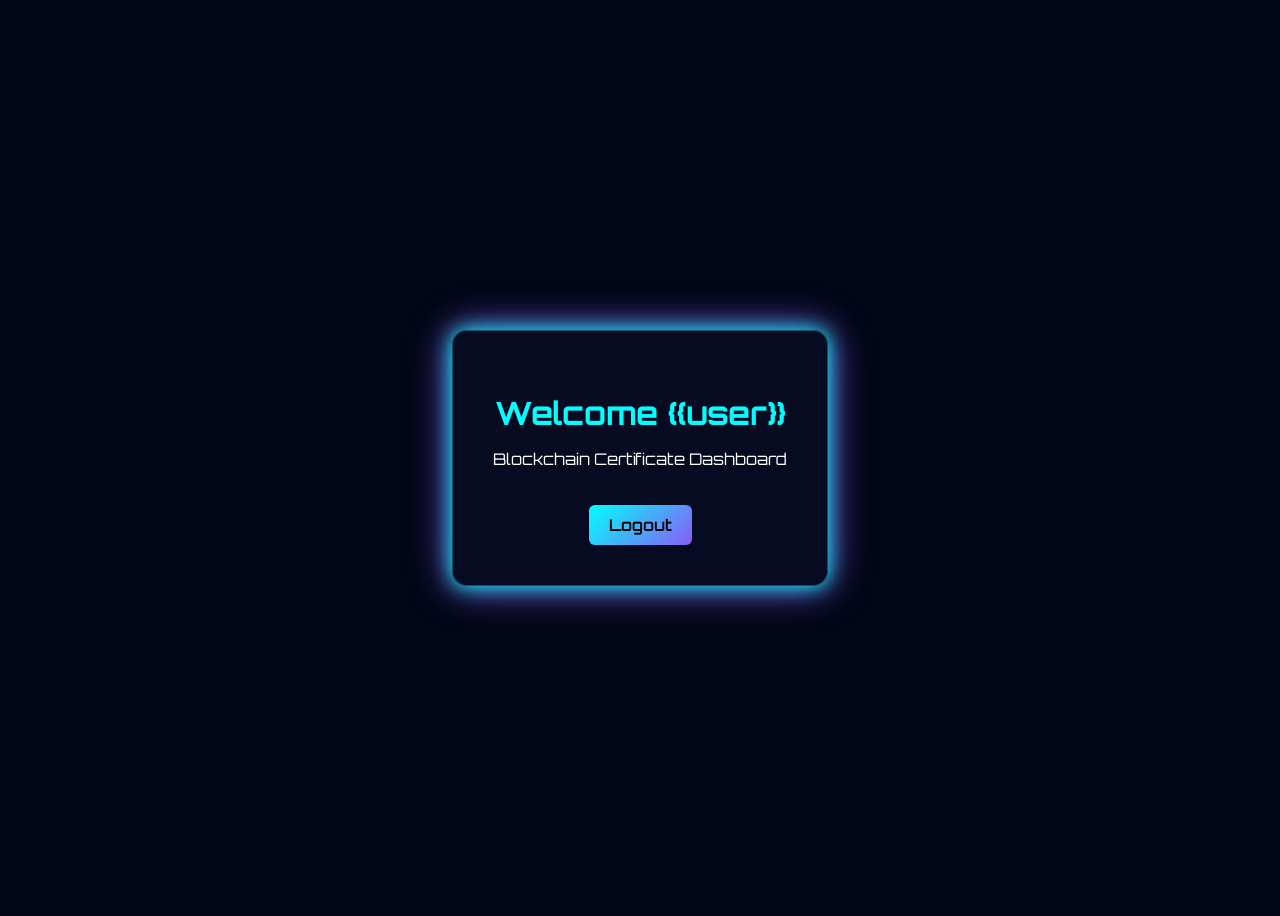
<file: backend/templates/dashboard.html>
<!DOCTYPE html>
<html>
<head>

<title>Dashboard</title>

<link href="https://fonts.googleapis.com/css2?family=Orbitron:wght@400;600&display=swap" rel="stylesheet">

<style>

body{

background:#020617;
color:white;
font-family:'Orbitron',sans-serif;

display:flex;
justify-content:center;
align-items:center;

height:100vh;

}

.panel{

padding:40px;

background:rgba(10,15,40,0.7);

border-radius:15px;

border:1px solid rgba(0,255,255,0.3);

box-shadow:

0 0 20px #00ffff,
0 0 40px #8b5cf6;

text-align:center;

}

h1{

color:#00ffff;

margin-bottom:15px;

}

a{

display:inline-block;
margin-top:20px;
padding:10px 20px;

background:linear-gradient(135deg,#00ffff,#8b5cf6);

border-radius:6px;

color:black;
font-weight:600;
text-decoration:none;

}

</style>

</head>

<body>

<div class="panel">

<h1>Welcome {{user}}</h1>

<p>Blockchain Certificate Dashboard</p>

<a href="/logout">Logout</a>

</div>

</body>
</html>
</file>
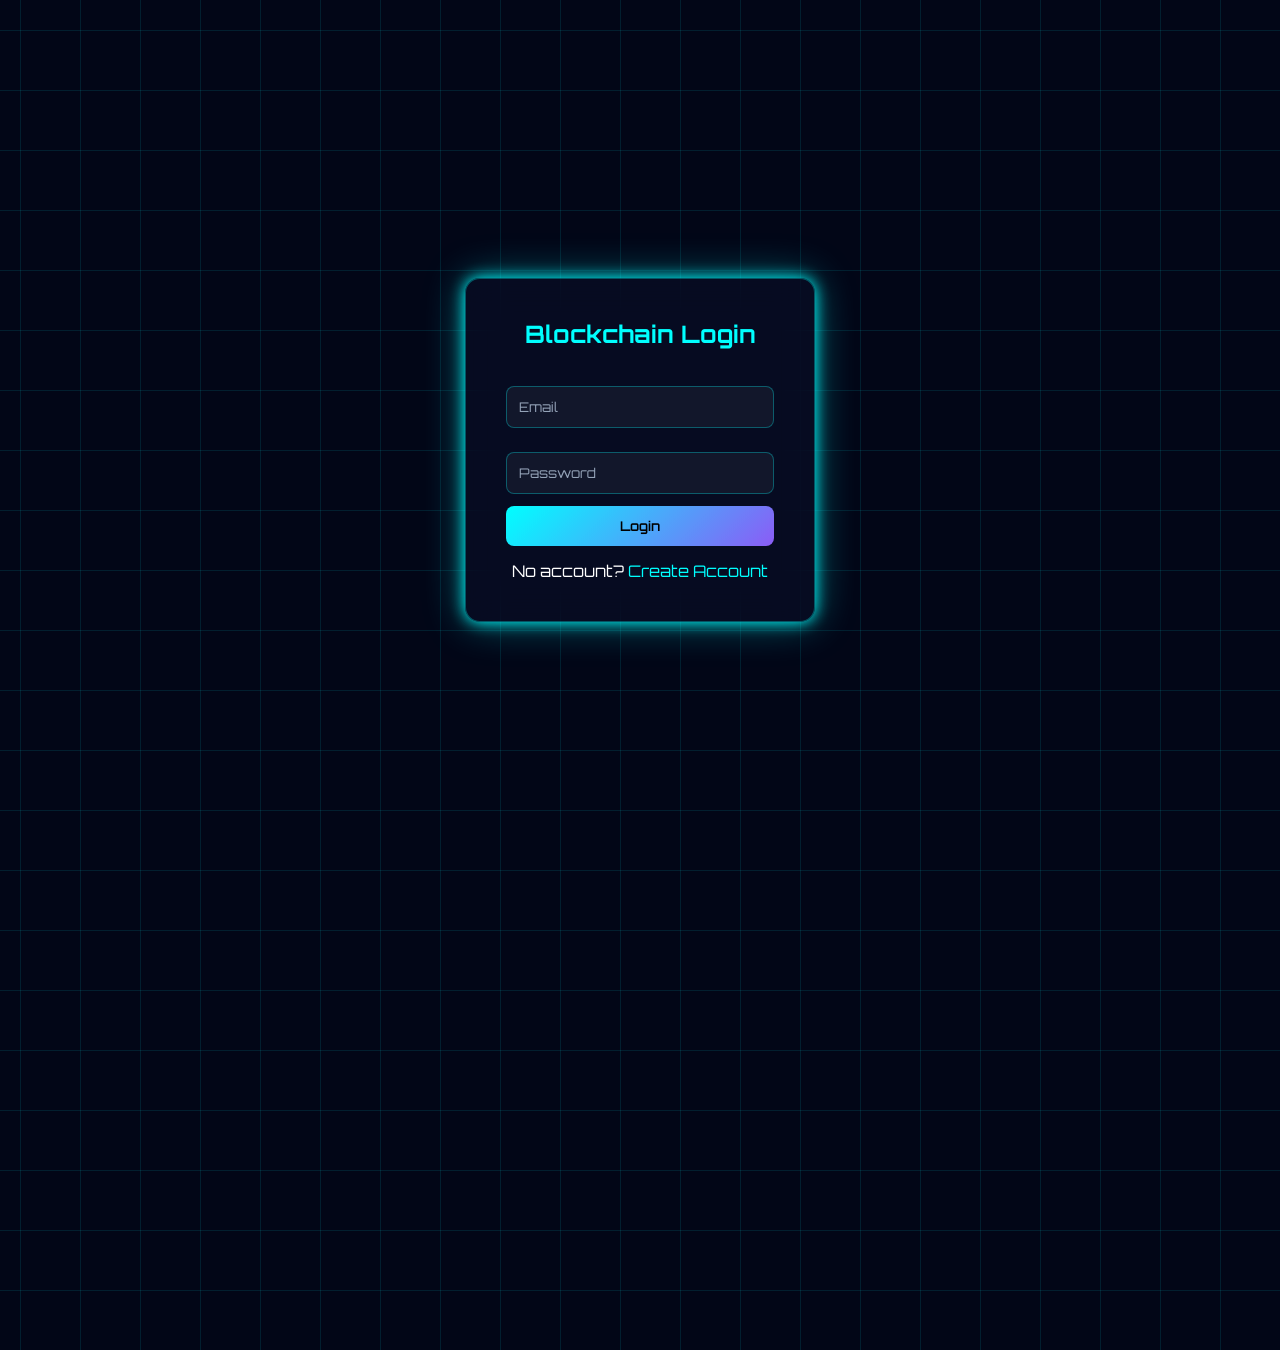
<file: backend/templates/login.html>
<!DOCTYPE html>
<html>
<head>

<title>Login</title>

<link href="https://fonts.googleapis.com/css2?family=Orbitron:wght@400;600&display=swap" rel="stylesheet">

<style>

*{
margin:0;
padding:0;
box-sizing:border-box;
font-family:'Orbitron',sans-serif;
}

/* Background */

body{

height:100vh;
display:flex;
justify-content:center;
align-items:center;

background:#020617;
overflow:hidden;

}

/* Blockchain grid background */

body::before{

content:"";
position:absolute;
width:200%;
height:200%;

background-image:
linear-gradient(rgba(0,255,255,0.1) 1px,transparent 1px),
linear-gradient(90deg,rgba(0,255,255,0.1) 1px,transparent 1px);

background-size:60px 60px;

animation:gridMove 12s linear infinite;

}

@keyframes gridMove{

0%{
transform:translate(0,0);
}

100%{
transform:translate(-60px,-60px);
}

}

/* Glass card */

.card{

position:relative;
width:350px;
padding:40px;

background:rgba(10,15,40,0.6);
border-radius:15px;

backdrop-filter:blur(20px);

border:1px solid rgba(0,255,255,0.3);

box-shadow:

0 0 15px #00ffff,
0 0 40px rgba(0,255,255,0.4);

color:white;

}

.card h2{

text-align:center;
margin-bottom:25px;
color:#00ffff;

}

/* Inputs */

input{

width:100%;
padding:12px;
margin:12px 0;

background:rgba(255,255,255,0.05);
border:1px solid rgba(0,255,255,0.3);

border-radius:8px;

color:white;
outline:none;

transition:0.3s;

}

input::placeholder{

color:#94a3b8;

}

input:focus{

box-shadow:

0 0 10px #00ffff,
0 0 20px #8b5cf6;

border-color:#8b5cf6;

}

/* Button */

button{

width:100%;
padding:12px;

border:none;
border-radius:8px;

background:linear-gradient(135deg,#00ffff,#8b5cf6);

color:black;
font-weight:600;

cursor:pointer;

transition:0.3s;

}

button:hover{

box-shadow:

0 0 15px #00ffff,
0 0 30px #8b5cf6;

transform:scale(1.05);

}

p{

text-align:center;
margin-top:15px;

}

a{

color:#00ffff;
text-decoration:none;

}

</style>

</head>

<body>

<div class="card">

<h2>Blockchain Login</h2>

<form method="POST">

<input type="email" name="email" placeholder="Email">

<input type="password" name="password" placeholder="Password">

<button type="submit">Login</button>

</form>

<p>No account? <a href="/signup">Create Account</a></p>

</div>

</body>
</html>
</file>
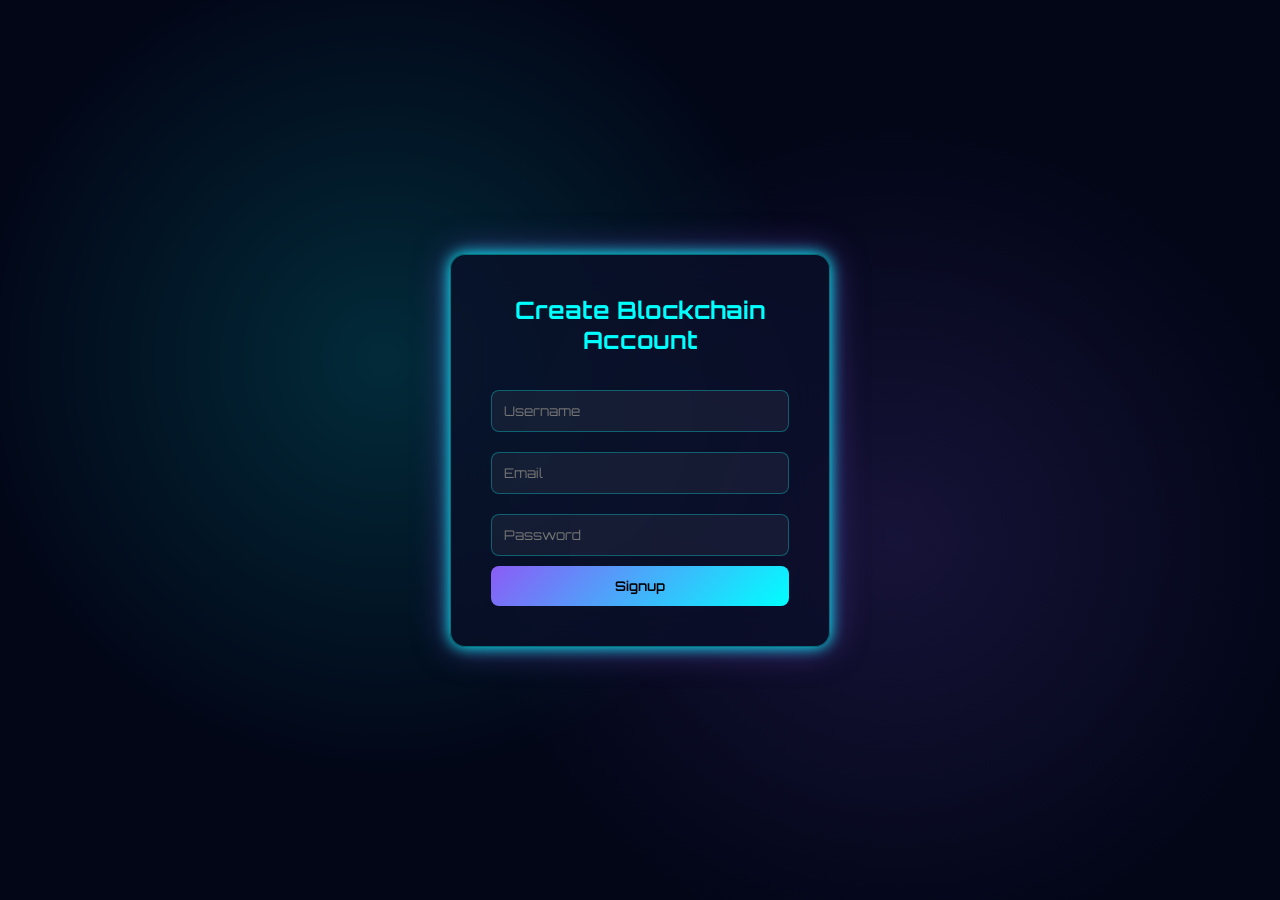
<file: backend/templates/signup.html>
<!DOCTYPE html>
<html>
<head>

<title>Signup</title>

<link href="https://fonts.googleapis.com/css2?family=Orbitron:wght@400;600&display=swap" rel="stylesheet">

<style>

*{
margin:0;
padding:0;
box-sizing:border-box;
font-family:'Orbitron',sans-serif;
}

body{

height:100vh;
display:flex;
justify-content:center;
align-items:center;

background:#020617;

}

/* animated gradient glow */

body::before{

content:"";
position:absolute;
width:100%;
height:100%;

background:radial-gradient(circle at 30% 40%,rgba(0,255,255,0.15),transparent 40%),
radial-gradient(circle at 70% 60%,rgba(139,92,246,0.15),transparent 40%);

animation:glowMove 10s infinite alternate;

}

@keyframes glowMove{

0%{
transform:translateY(-20px);
}

100%{
transform:translateY(20px);
}

}

.card{

width:380px;
padding:40px;

background:rgba(10,15,40,0.7);

border-radius:15px;

backdrop-filter:blur(20px);

border:1px solid rgba(0,255,255,0.4);

box-shadow:

0 0 15px #00ffff,
0 0 35px rgba(139,92,246,0.5);

color:white;

}

h2{

text-align:center;
margin-bottom:25px;

color:#00ffff;

}

input{

width:100%;
padding:12px;
margin:10px 0;

background:rgba(255,255,255,0.05);

border:1px solid rgba(0,255,255,0.3);

border-radius:8px;

color:white;

}

input:focus{

border-color:#8b5cf6;

box-shadow:

0 0 10px #00ffff,
0 0 20px #8b5cf6;

}

button{

width:100%;
padding:12px;

border:none;
border-radius:8px;

background:linear-gradient(135deg,#8b5cf6,#00ffff);

color:black;
font-weight:600;

cursor:pointer;

transition:0.3s;

}

button:hover{

transform:scale(1.05);

box-shadow:

0 0 20px #00ffff,
0 0 30px #8b5cf6;

}

</style>

</head>

<body>

<div class="card">

<h2>Create Blockchain Account</h2>

<form method="POST">

<input type="text" name="username" placeholder="Username">

<input type="email" name="email" placeholder="Email">

<input type="password" name="password" placeholder="Password">

<button type="submit">Signup</button>

</form>

</div>

</body>
</html>
</file>
